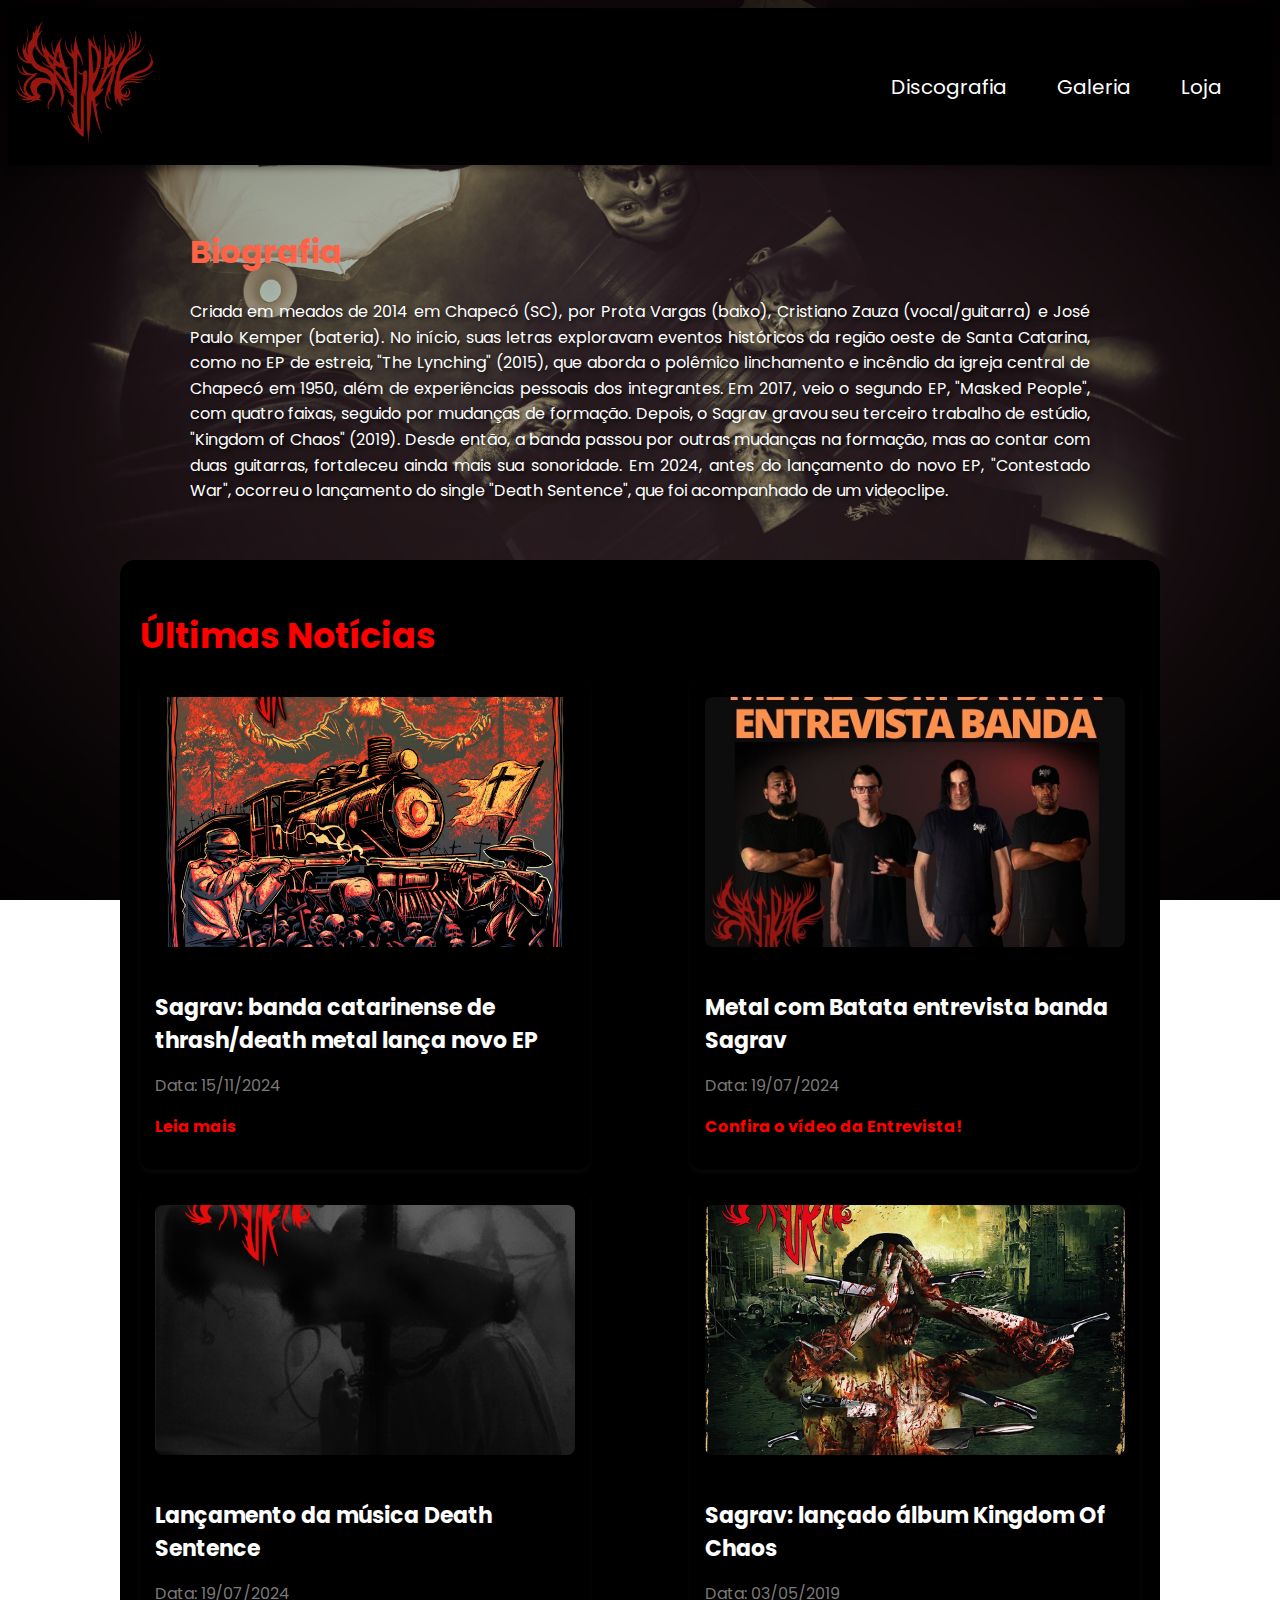
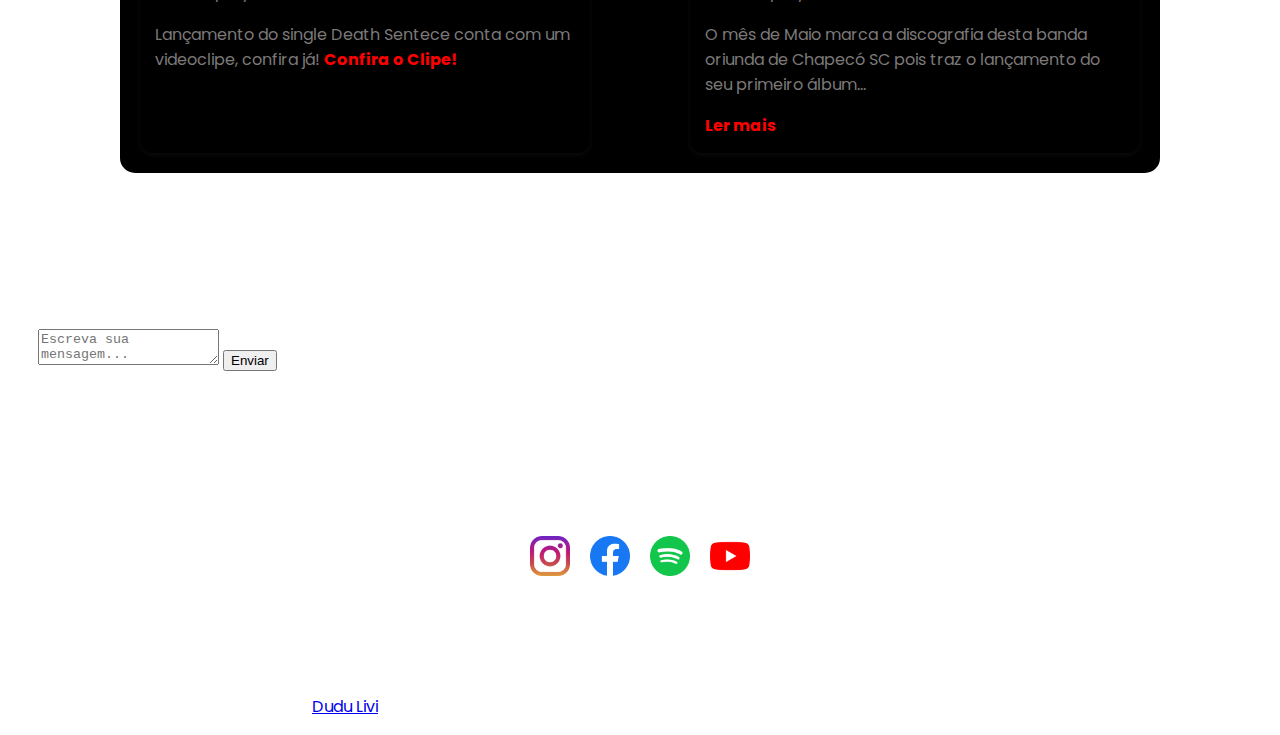
<file: index.html>
<!DOCTYPE html>
<html lang="pt-br">

<head>
    <meta charset="UTF-8">
    <meta name="viewport" content="width=device-width, initial-scale=1.0">
    <title>Sagrav Metal</title>
    <link rel="stylesheet" href="style.css">
    <link href="https://fonts.googleapis.com/css2?family=Poppins:wght@300;400;600&display=swap" rel="stylesheet">

</head>

<body>
    <header>
        <div class="logo">
            <img src="images/sagrav_logo-removebg-preview.png" alt="Logo da Banda">
        </div>
        <nav>
            <ul>
                <li><a href="discografia.html">Discografia</a></li>
                <li><a href="galeria.html">Galeria</a></li>
                <li><a href="loja.html">Loja</a></li>
            </ul>
        </nav>
    </header>




    <section id="biografia">
        <h1>Biografia</h1>
        <p>Criada em meados de 2014 em Chapecó (SC), por Prota Vargas (baixo), Cristiano Zauza (vocal/guitarra) e José
            Paulo Kemper (bateria). No início, suas letras exploravam eventos históricos da região oeste de Santa
            Catarina, como no EP de estreia, "The Lynching" (2015), que aborda o polêmico linchamento e incêndio da
            igreja central de Chapecó em 1950, além de experiências pessoais dos integrantes. Em 2017, veio o segundo
            EP, "Masked People", com quatro faixas, seguido por mudanças de formação. Depois, o Sagrav gravou seu
            terceiro trabalho de estúdio, "Kingdom of Chaos" (2019). Desde então, a banda passou por outras mudanças na
            formação, mas ao contar com duas guitarras, fortaleceu ainda mais sua sonoridade.
            Em 2024, antes do lançamento do novo EP, "Contestado War", ocorreu o lançamento do single "Death Sentence",
            que foi acompanhado de um videoclipe.
        </p>
    </section>

    <section id="noticias">
        <header class="noticias-header">
            <h2>Últimas Notícias</h2>
        </header>
        <div class="noticias-container">
            <!-- Notícia 1 -->
            <div class="noticia">
                <img src="images/capa contestado war.jpg" alt="Imagem da Notícia 1" class="noticia-img">
                <h3>Sagrav: banda catarinense de thrash/death metal lança novo EP</h3>
                <p>Data: 15/11/2024</p>
                <p><a href="https://www.metalnopapel.com/post/sagrav-banda-catarinense-de-thrash-death-lan%C3%A7a-novo-ep">Leia mais</a></p>
            </div>

            <!-- Notícia 2 -->
            <div class="noticia">
                <img src="images/metal com batata.jpg" alt="Imagem da Notícia 2" class="noticia-img">
                <h3>Metal com Batata entrevista banda Sagrav</h3>
                <p>Data: 19/07/2024</p>
                <p> <a href="https://www.youtube.com/watch?v=fSTRZy1R2Rw"
                    >Confira o vídeo da Entrevista!</a></p>
            </div>

            <!-- Notícia 3 -->
            <div class="noticia">
                <img src="images/capa death sentence.png" alt="Imagem da Notícia 3" class="noticia-img">
                <h3>Lançamento da música Death Sentence</h3>
                <p>Data: 19/07/2024</p>
                <p>Lançamento do single Death Sentece conta com um videoclipe, confira já!
                    <a href="https://www.youtube.com/watch?v=Fh3L5aMhXk4">Confira o Clipe!</a>
                </p>
            </div>
            <div class="noticia">
            <img src="images/capa kingdom of chaos.jpg" alt="Imagem da notícia 4">
            <h3>Sagrav: lançado álbum Kingdom Of Chaos</h3>
            <p>Data: 03/05/2019</p>
            <p>O mês de Maio marca a discografia desta banda oriunda de Chapecó SC pois traz o lançamento do seu primeiro álbum...</p>
            <a href="https://whiplash.net/materias/news_755/302577-sagrav.html" target="_blank">Ler mais</a>
        </div>
    </section>

    <section id="contato">
        <h2>Contrate a Banda</h2>
        <p>Envie uma mensagem diretamente para nosso e-mail:</p>
        <form id="contatoForm">
            <textarea id="mensagem" placeholder="Escreva sua mensagem..." required></textarea>
            <button type="submit">Enviar</button>
        </form>
    </section>

    <section id="redes-sociais">
        <h2>Redes Sociais</h2>
        <div class="social-icons">
            <a href="https://www.instagram.com/sagravmetal/" target="_blank">
                <img src="images/icones/instagram.png" alt="Instagram">
            </a>
            <a href="https://www.facebook.com/SagravMetal" target="_blank">
                <img src="images/icones/facebook.png" alt="Facebook">
            </a>
            <a href="https://open.spotify.com/intl-pt/artist/6wdNFqdtfpy0UfYSQZna11" target="_blank">
                <img src="images/icones/spotify.png" alt="Spotify">
            </a>
            <a href="https://www.youtube.com/@sagrav6912" target="_blank">
                <img src="images/icones/youtube.png" alt="YouTube">
            </a>
        </div>
    </section>


    <div id="footer"></div>
    <br>
    <p>&copy; Sagrav - 2025. Website Designed by <a href="mailto:edulpbs@gmail.com">Dudu Livi</a></p>
    </div>
    <script src="script.js"></script>
</body>

</html>
</file>
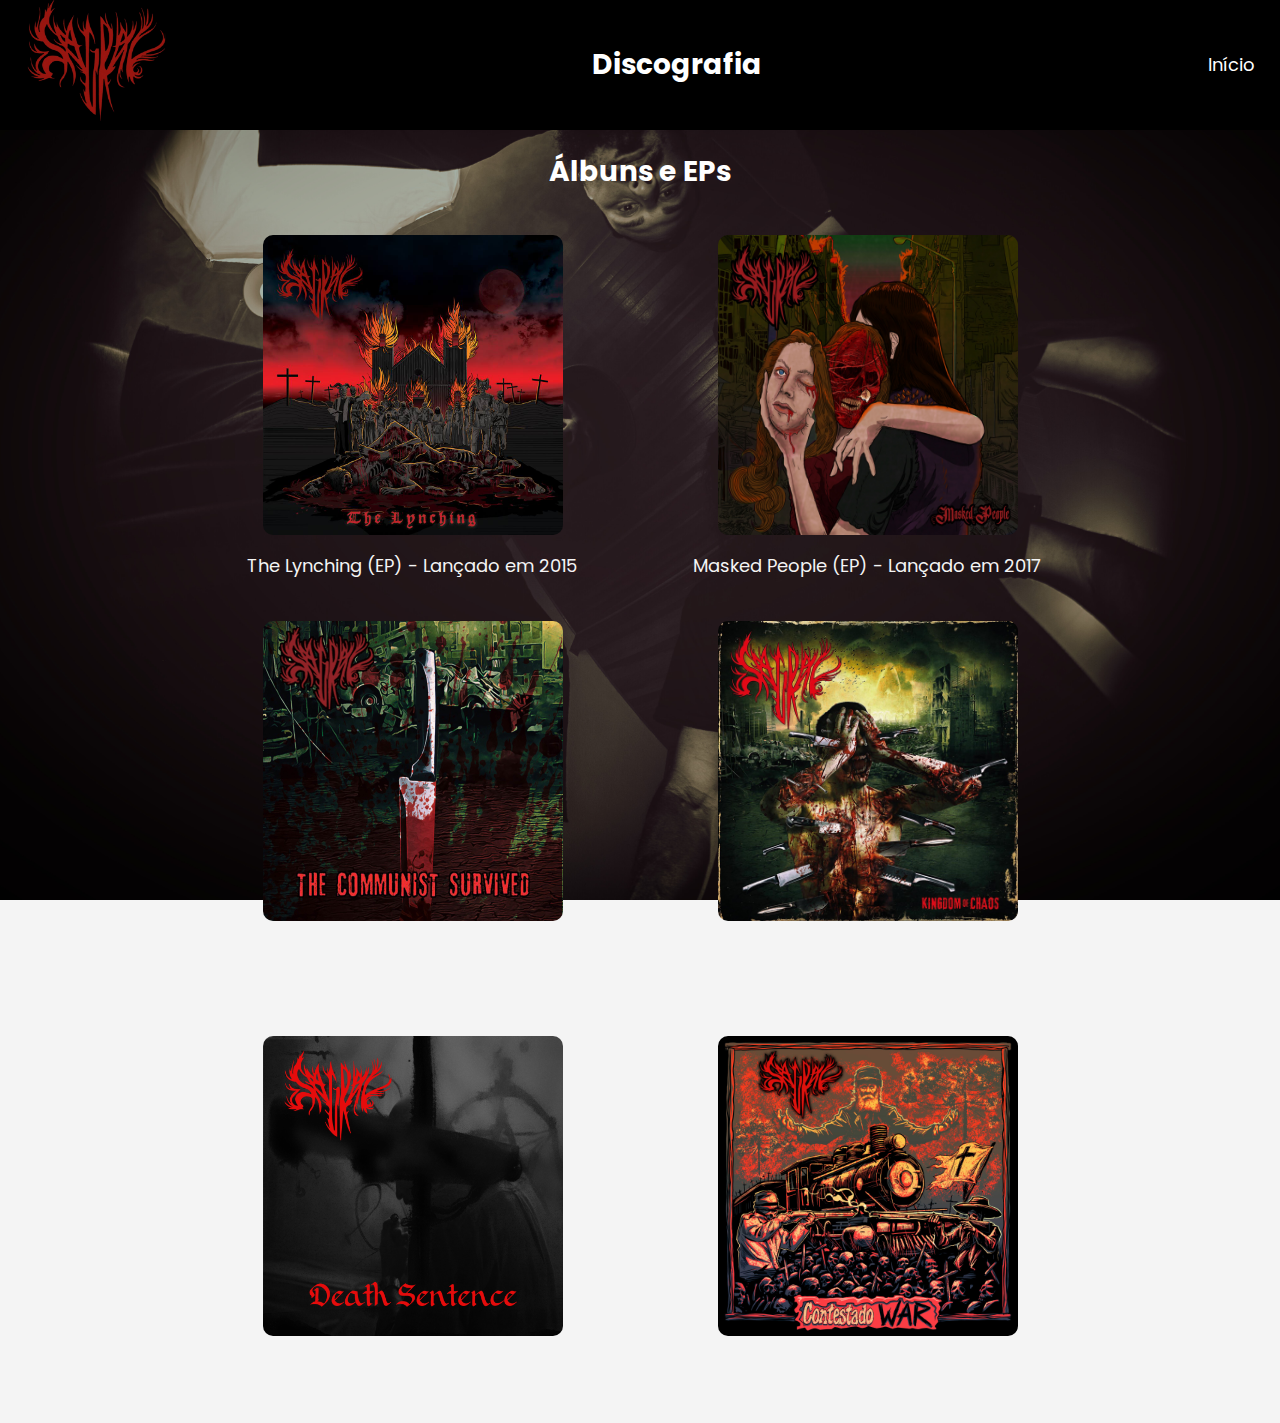
<file: discografia.html>
<!DOCTYPE html>
<html lang="pt-br">
<head>
    <meta charset="UTF-8">
    <meta name="viewport" content="width=device-width, initial-scale=1.0">
    <title>Sagrav - Discografia</title>
    <link href="https://fonts.googleapis.com/css2?family=Poppins:wght@300;400;600&display=swap" rel="stylesheet">
    <link rel="stylesheet" href="styledisco.css">
</head>
<body>
    <!-- Header com logo e link de navegação -->
    <header>
        <div class="logo-container">
            <img src="images/sagrav_logo-removebg-preview.png" alt="Logo da Banda" class="logo">
        </div>
        <h1 style="left: 100px;">Discografia</h1> <!-- Texto centralizado no header -->
        <nav>
            <ul>
                <li><a href="index.html">Início</a></li> <!-- Link para a página principal -->
            </ul>
        </nav>
    </header>

    <section id="discografia">
        <h2>Álbuns e EPs</h2>
        <ul>
            <li>
                <a href="https://open.spotify.com/album/4HjIJI6dRwUsRJ4CmgS82q?si=iWsP9FTfTleIYrezkwHYWQ" target="_blank">
                    <img src="images/Capa The Lynching.jpg" alt="Capa do Álbum 1">
                </a>
                <p>The Lynching (EP) - Lançado em 2015</p>
            </li>
            <li>
                <a href="https://open.spotify.com/album/5riJq0vPc4dHf7sbXi7FvB?si=I7pNbFMNQSeOIUa_YDBQvQ" target="_blank">
                    <img src="images/Capa Masked People.jpg" alt="Capa do Álbum 2">
                </a>
                <p>Masked People (EP) - Lançado em 2017</p>
            </li>
            <li>
                <a href="https://open.spotify.com/album/6fjs2dU0NNmX87ozFory5v?si=ankgzAHUTjmnvj2WrU-G6Q" target="_blank">
                    <img src="images/capa communist survived.jpg" alt="Capa do Álbum 3">
                </a>
                <p>The Communist Survived (Single) - Lançado em 2019</p>
            </li>
            <li>
                <a href="https://open.spotify.com/album/0MOz0DVVFJAYiR4NKgu5RV?si=PNFQgv_fThqurrXgVOQxBQ" target="_blank">
                    <img src="images/capa kingdom of chaos.jpg" alt="Capa do Álbum 4">
                </a>
                <p>Kingdom of Chaos - Lançado em 2019</p>
            </li>
            <li>
                <a href="https://open.spotify.com/album/5oSg1Qi2c2xUzJv9aSlYYK?si=5jRwiyO7TwamPUHL7PdnTQ" target="_blank">
                    <img src="images/capa death sentence.png" alt="Capa do Álbum 5">
                </a>
                <p>Death Sentence (Single) - Lançado em 2024</p>
            </li>
            <li>
                <a href="https://open.spotify.com/album/11Uo9qNRIiiPlp4mo6cjXA?si=O6xkPMHUSCyF7huhF3x6rA" target="_blank">
                    <img src="images/capa contestado war.jpg" alt="Capa do Álbum 6">
                </a>
                <p>Contestado War - Lançado em 2024</p>
            </li>
        </ul>
    </section>
    
</body>
</html>
</file>
<file: style.css>
body {
    font-family: 'Poppins', sans-serif;
    background-image: url('images/InShot_20250305_101445569.jpg');
    background-size: cover; /* A imagem cobrirá toda a tela */
    background-position: center center; /* Centraliza a imagem */
    background-attachment: fixed; /* A imagem ficará fixa ao rolar a página */
    color: white; /* Garante que o texto seja legível */
}




header {
    display: flex;
    justify-content: space-between;
    align-items: center;
    background-color: #000000;
    margin: 0px;
    padding: 0px;
    box-shadow: 0 4px 6px rgba(0, 0, 0, 0.3);
}

#header {
    padding-top: 0;
    margin-top: 0;
}

header .logo img {
    width: 150px; /* Ajuste o tamanho da logo */
}

nav {
    flex-grow: -1;
    text-align: center;
}

nav ul {
    list-style-type: none;
    display: inline-flex;
    margin: 0;
    padding: 0;
}

nav ul li {
    margin-right: 50px;
}

nav ul li a {
    color: white;
    text-decoration: none;
    font-size: 20px;
}

nav ul li a:hover {
    color: #f12400; /* Cor ao passar o mouse */
}

section {
    padding: 20px;
    margin: 10px;
}

h1 {
    color: #FF6347;
}
.biografia-title {
    font-size: 85px;
    color: white;
    text-shadow: 2px 2px 5px rgba(0, 0, 0, 0.8); /* Sombra preta */
}

#biografia {
    width: 80%; /* Limita a largura */
    max-width: 900px; /* Largura máxima */
    margin: 20px auto; /* Centraliza a seção */
    line-height: 1.6; /* Aumenta o espaçamento entre as linhas */
    text-align: justify; /* Justifica o texto */
}

#biografia p {
    font-size: px; /* Ajuste o tamanho da fonte conforme necessário */
    text-shadow: 2px 2px 4px rgba(0, 0, 0, 0.8); /*sombra preta*/
}




.fotos img {
    width: 100%;
    max-width: 400px;
    margin: 10px;
}


#discografia {
    width: 80%; /* Limita a largura */
    max-width: 900px; /* Largura máxima */
    margin: 20px auto; /* Centraliza a seção */
    line-height: 1.6; /* Aumenta o espaçamento entre as linhas */
    text-align: justify; /* Justifica o texto */
}

#discografia p {
    font-size: 18px; /* Ajuste o tamanho da fonte conforme necessário */
}

#discografia ul {
    list-style-type: none;
    padding: 0;
    display: flex;
    flex-wrap: wrap;
    justify-content: space-between; /* Espaçamento entre as capas */
}

#discografia ul li {
    margin: 20px;
    text-align: center;
    width: 45%; /* Ajustado para 2 por linha */
    box-sizing: border-box; /* Garante que o padding não afete a largura total */
}

#discografia ul li img {
    width: 100%;
    max-width: 300px; /* Aumenta o tamanho das imagens */
    height: auto;
    border-radius: 10px;
}

.discografia img {
    width: 100%;
    border-radius: 10px;
    transition: transform 0.3s ease, box-shadow 0.3s ease;
}

.discografia img:hover {
    transform: scale(1.05); /* Aumenta um pouco ao passar o mouse */
    box-shadow: 0px 4px 10px rgba(255, 255, 255, 0.5); /* Adiciona um brilho leve */
}



#redes-sociais {
    text-align: center;
    margin: 50px 0;
}

.social-icons {
    display: flex;
    justify-content: center;
    gap: 20px; /* Espaço entre os ícones */
}

.social-icons a img {
    width: 40px; /* Tamanho dos ícones */
    height: auto;
}

.social-icons a:hover img {
    filter: brightness(0.8); /* Efeito de escurecimento ao passar o mouse */
}

#galeria {
    width: 80%; /* Limita a largura */
    max-width: 900px; /* Largura máxima */
    margin: 20px auto; /* Centraliza a seção */
}

#galeria img {
    width: 100%; /* Ajusta o tamanho das imagens para ocupar toda a largura disponível */
    margin-bottom: 20px; /* Espaço entre as imagens */
    border-radius: 10px; /* Adiciona bordas arredondadas às imagens */
}

#galeria .galeria-container {
    display: grid;
    grid-template-columns: repeat(auto-fill, minmax(300px, 1fr)); /* Cria uma grade responsiva */
    gap: 20px; /* Espaçamento entre as imagens */
}


/* Estilos para a seção de Notícias */
#noticias {
    background-color: #000000; /* Fundo mais claro para as notícias */
    padding: 20px;
    margin-top: 20px;
    max-width: 1000px;
    margin: 20px auto;
    border-radius: 15px;
}

.noticias-header h2 {
    text-align: center;
    font-size: 35px;
    color: #ff0000;
    margin-bottom: 20px;
}

.noticias-container {
    display: flex; /* Usamos flexbox para alinhar as notícias em linha */
    flex-wrap: wrap; /* Permite que as notícias se quebrem para a linha seguinte se não caberem */
    gap: 20px; /* Espaço entre as notícias */
    justify-content: space-between; /* Espaçamento uniforme entre as notícias */
}

.noticia {
    background-color: #000000;
    padding: 15px;
    border-radius: 12px;
    box-shadow: 0 2px 5px rgba(110, 108, 108, 0.1); /* Sombra suave */
    width: 45%; /* Define a largura de cada notícia para duas por linha */
    min-width: 250px; /* Garante que a largura mínima das notícias não seja muito pequena */
    box-sizing: border-box; /* Garante que o padding não afete a largura total */
}

.noticia img {
    width: 100%; /* A imagem ocupa toda a largura do bloco */
    height: 250px; /* Altura fixa para todas as imagens */
    object-fit: cover; /* A imagem irá cobrir o espaço sem distorcer */
    border-radius: 8px;
    margin-bottom: 15px;
}

.noticia h3 {
    font-size: 22px;
    color: #ffffff;
    margin-bottom: 10px;
}

.noticia p {
    font-size: 16px;
    color: #7c7979;
}

.noticia a {
    color: #ff0000;
    text-decoration: none;
    font-weight: bold;
}

.noticia a:hover {
    text-decoration: underline;
}
</file>
<file: styledisco.css>
/* Resetando alguns estilos padrão */
* {
    margin: 0;
    padding: 0;
    box-sizing: border-box;
}

body {
    font-family: 'Poppins', sans-serif;
    background-color: #f4f4f4;
    line-height: 1.6;
    background-image: url('images/InShot_20250305_101445569.jpg');
    background-size: cover; /* A imagem cobrirá toda a tela */
    background-position: center center; /* Centraliza a imagem */
    background-attachment: fixed;
}

header {
    display: flex;
    justify-content: space-between; /* Espaça a logo e o menu */
    align-items: center;
    padding: 20px;
    height: 130px;
    background-color: #000000;
    color: #fff;
}

/* Logo */
.logo-container {
    flex: 1;
}

.logo {
    width: 150px;
}

/* Centraliza o título Discografia no header */
header h1 {
    flex: 29; /* Ajusta para que ocupe o espaço central */
    text-align:center;
    font-size: 28px;
    margin: 0px; /* Remove margens extras */
}

/* Navegação */
nav ul {
    list-style: none;
    display: flex;
    margin: 5px;
    padding: 0;
}

nav ul li {
    margin-left: 20px; /* Espaçamento entre os itens do menu */
}

nav ul li a {
    color: #fff;
    text-decoration: none;
    font-size: 18px;
}


/* Seção Discografia */
#discografia {
    width: 80%; /* Limita a largura */
    max-width: 900px; /* Largura máxima */
    margin: 20px auto; /* Centraliza a seção */
    line-height: 1.6;
    text-align: center;
}

#discografia h2 {
    font-size: 28px;
    color: #ffffff;
    margin-bottom: 20px;
}

#discografia ul {
    list-style-type: none;
    padding: 0;
    display: flex;
    flex-wrap: wrap;
    justify-content: space-between; /* Espaçamento entre as capas */
}

#discografia ul li {
    margin: 20px;
    text-align: center;
    width: 45%; /* Ajustado para 2 por linha */
    box-sizing: border-box;
}

#discografia ul li img {
    width: 100%;
    max-width: 300px;
    height: auto;
    border-radius: 10px;
    transition: transform 0.3s ease, box-shadow 0.3s ease;
}

#discografia ul li img:hover {
    transform: scale(1.05);
    box-shadow: 0px 4px 10px rgba(255, 255, 255);
}

#discografia p {
    color: #f4f4f4;
    font-size: 18px;
    margin-top: 10px;
}
</file>
